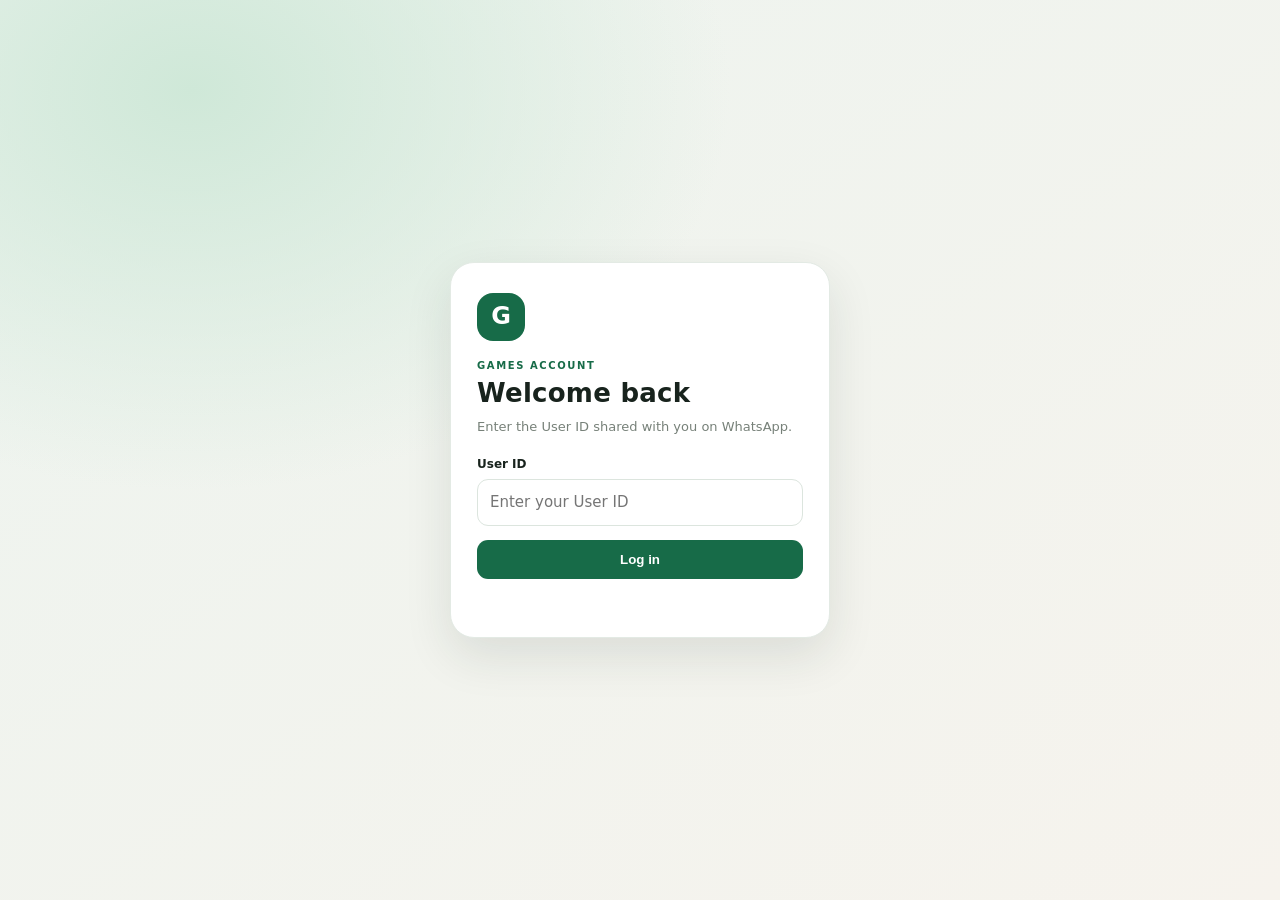
<file: index.html>
<!doctype html>
<html lang="en">
<head>
<meta charset="utf-8"><meta name="viewport" content="width=device-width, initial-scale=1">
<title>Games · Share Market</title><link rel="stylesheet" href="style.css">
</head><body><section class="login-screen" id="loginScreen"><form class="login-card" id="loginForm"><div class="login-mark">G</div><p class="login-kicker">GAMES ACCOUNT</p><h1>Welcome back</h1><p class="login-copy">Enter the User ID shared with you on WhatsApp.</p><label for="userId">User ID</label><input id="userId" name="userId" type="text" autocomplete="username" placeholder="Enter your User ID" required><button class="login-button" id="loginButton" type="submit">Log in</button><p class="login-status" id="loginStatus" role="status" aria-live="polite"></p></form></section>
<main class="phone" id="appShell" hidden><header class="top"><h1>GAMES</h1><div class="balance"><span class="money-icon">$</span><span>Balance <b id="balance">2000</b></span></div><button class="deposit-open" id="depositOpen" type="button" aria-label="Add deposit" title="Deposit">+</button><div class="menu-wrap"><button class="dots" id="menuBtn" aria-label="Menu">⋮</button><div class="menu" id="menu"><button data-action="sell">My shares</button><button data-action="buy">Buy shares</button><button data-action="withdraw">Withdraw</button></div></div></header><section class="intro"><h2>Pick your style</h2><p>Buy clothing shares with coins. Sell any share you own.</p><button class="update-btn" id="updateBtn">✦ New update</button></section><div class="section-title">T-shirts <small>10 products</small></div><section class="grid" id="shirts"></section><div class="section-title">Pants <small>10 products</small></div><section class="grid" id="pants"></section><div class="notice">New members get <b>20 coins</b> to start. Your balance updates when you buy or sell shares.</div><nav class="bottom"><span>‹</span><span class="active">▦</span><span>☰</span><span>□</span></nav></main><div class="modal-back" id="modalBack"><div class="modal"><h3 id="modalTitle">Withdraw coins</h3><p id="modalText">Select an amount to withdraw. Minimum withdrawal is $20.</p><div class="modal-row"><select id="withdrawAmount" aria-label="Select withdrawal amount"><option value="">Select amount</option><option value="20">$20</option><option value="50">$50</option><option value="100">$100</option><option value="200">$200</option><option value="300">$300</option></select><button class="buy" id="withdrawBtn">Continue</button><button class="sell cancel" id="cancelBtn">Close</button></div></div></div><div class="modal-back" id="sharesBack"><div class="modal"><h3>My shares</h3><p>Your purchased shares and their current sell prices.</p><div id="mySharesList"></div><div class="modal-row"><button class="sell cancel" id="sharesClose">Close</button></div></div></div><div class="modal-back" id="updateBack"><div class="modal"><h3>New update</h3><p>20 clothing share products are now available: 10 T-shirts and 10 pants, priced from 10 to 450 coins. Buy shares when you have enough balance, then sell them from My shares.</p><div class="modal-row"><button class="sell cancel" id="updateClose">Close</button></div></div></div><div class="toast" id="toast"></div>
<script src="script.js" defer></script></body></html>
</file>
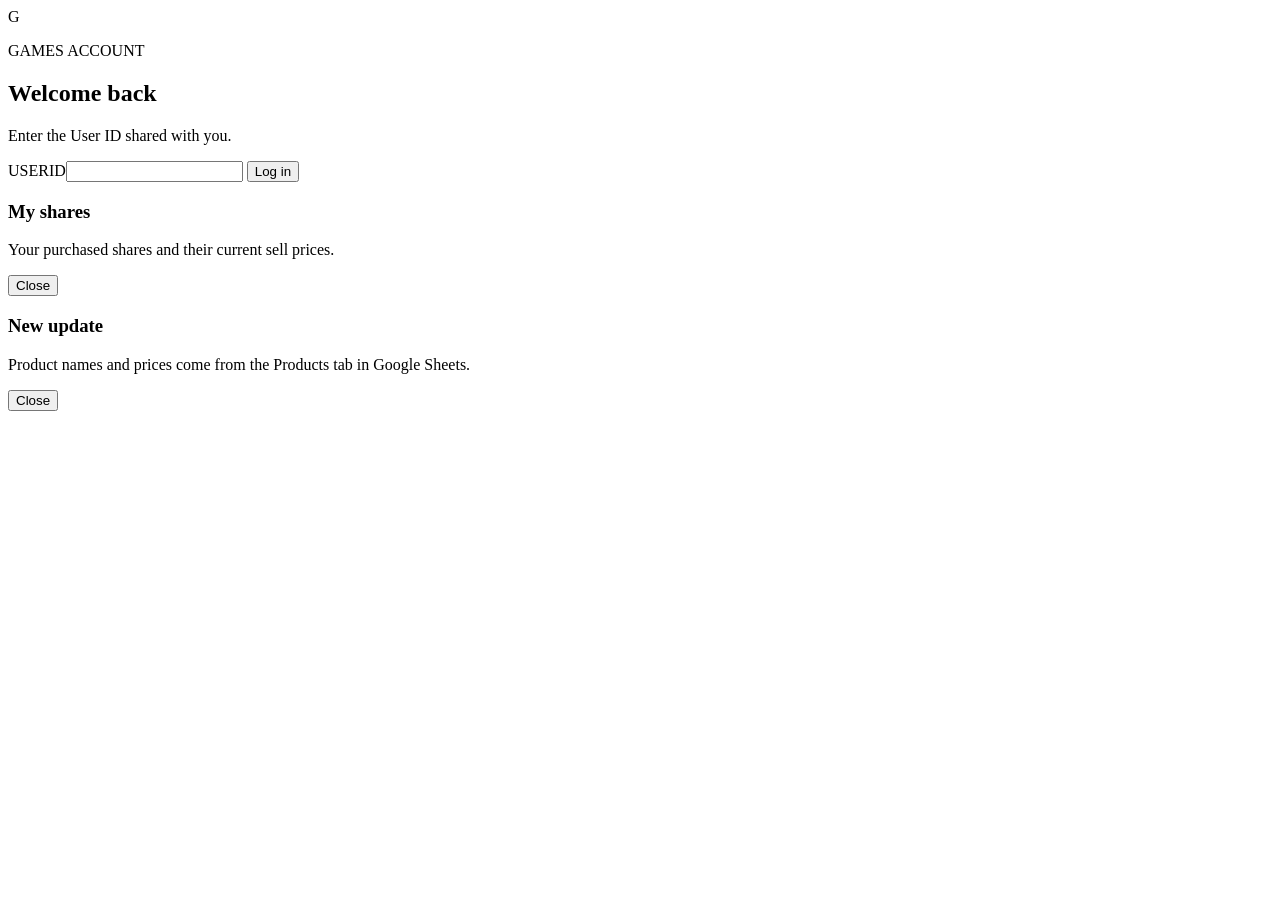
<file: 01tradin.html>
<!doctype html>
<html lang="en">
<head>
<meta charset="utf-8">
<meta name="viewport" content="width=device-width, initial-scale=1">
<title>Games · Share Market</title>
<?!= include("styles"); ?>
<style>
#appShell[hidden]{display:none!important}
#appShell:not([hidden]){display:flex!important;flex-direction:column;align-items:stretch;width:min(440px,100%)}
.intro{width:calc(100% - 28px);height:auto;min-height:0;margin:10px auto 6px;padding:12px 14px;display:flex;flex-wrap:wrap;align-items:center;justify-content:space-between;gap:6px;box-sizing:border-box}
.intro h2{font-size:17px;margin:0}.intro p{width:100%;margin:0;color:var(--muted);font-size:13px}
.phone{min-height:100vh;padding-bottom:78px;overflow:visible}
.grid{grid-template-columns:repeat(2,minmax(0,1fr));align-items:start}.card{min-width:0}
</style>
</head>
<body>
<section class="login-screen" id="loginScreen">
  <form class="login-card" id="loginForm">
    <div class="login-mark">G</div><p class="login-kicker">GAMES ACCOUNT</p>
    <h1>Welcome back</h1><p class="login-copy">Enter the User ID shared with you.</p>
    <label for="userId">USERID</label><input id="userId" name="userId" type="text" autocomplete="username" required>
    <button class="login-button" id="loginButton" type="submit">Log in</button>
    <p class="login-status" id="loginStatus" role="status" aria-live="polite"></p>
  </form>
</section>
<main class="phone" id="appShell" hidden>
  <header class="top">
    <h1>GAMES</h1><div class="balance"><span class="money-icon">$</span><span>Balance <b id="balance">0</b></span></div>
    <div class="menu-wrap"><button class="dots" id="menuBtn" aria-label="Menu">⋮</button>
      <div class="menu" id="menu"><button data-action="shares">My shares</button><button data-action="buy">Buy shares</button><button data-action="logout">Log out</button></div>
    </div>
  </header>
  <section class="intro"><h2>Pick your style</h2><p>Buy clothing shares with coins. Sell any share you own.</p><button class="update-btn" id="updateBtn">✦ New update</button></section>
  <div class="section-title">T-shirts <small id="shirtCount">0 products</small></div><section class="grid" id="shirts"></section>
  <div class="section-title">Pants <small id="pantsCount">0 products</small></div><section class="grid" id="pants"></section>
  <div class="notice">Your balance, purchased products and share quantities are saved in Google Sheets.</div>
  <nav class="bottom"><span>‹</span><span class="active">▦</span><span>☰</span><span>□</span></nav>
</main>
<div class="modal-back" id="sharesBack"><div class="modal"><h3>My shares</h3><p>Your purchased shares and their current sell prices.</p><div id="mySharesList"></div><div class="modal-row"><button class="sell cancel" data-close="sharesBack">Close</button></div></div></div>
<div class="modal-back" id="updateBack"><div class="modal"><h3>New update</h3><p>Product names and prices come from the Products tab in Google Sheets.</p><div class="modal-row"><button class="sell cancel" data-close="updateBack">Close</button></div></div></div>
<div class="toast" id="toast"></div>
<?!= include("client"); ?>
</body>
</html>
</file>
<file: style.css>
:root{--ink:#18231d;--muted:#778179;--line:#e5ebe6;--green:#176b48;--mint:#eaf5ed;--bg:#f5f7f4;--gold:#a76b08}*{box-sizing:border-box}body{margin:0;background:#edf1ec;color:var(--ink);font:15px/1.4 Inter,system-ui,-apple-system,"Segoe UI",sans-serif}.phone{max-width:440px;min-height:100vh;margin:auto;background:var(--bg);position:relative;padding-bottom:78px;box-shadow:0 0 40px #1b32251a}.status{height:34px;padding:8px 22px 0;font-size:12px;font-weight:700;display:flex;justify-content:space-between}.top{display:flex;align-items:center;justify-content:space-between;padding:13px 20px 16px;background:white;border-bottom:1px solid var(--line)}h1{margin:0;font-size:22px;letter-spacing:.01em}.balance{display:flex;align-items:center;gap:8px;background:#fff8e8;border:1px solid #f2e5c4;border-radius:14px;padding:8px 11px;font-size:13px}.coin{display:inline-grid;place-items:center;background:#f4c455;color:#704a04;width:21px;height:21px;border-radius:50%;font-weight:900;font-size:12px}.menu-wrap{position:relative}.dots{border:0;background:#f3f5f3;border-radius:12px;width:38px;height:38px;font-size:22px;cursor:pointer;color:#36463b}.menu{display:none;position:absolute;z-index:4;right:0;top:44px;width:152px;padding:6px;background:white;border:1px solid var(--line);border-radius:13px;box-shadow:0 12px 30px #17291e21}.menu.open{display:block}.menu button{width:100%;border:0;background:white;text-align:left;padding:10px;border-radius:8px;cursor:pointer}.menu button:hover{background:var(--bg)}.intro{padding:18px 20px 8px}.intro h2{font-size:17px;margin:0 0 3px}.intro p{margin:0;color:var(--muted);font-size:13px}.section-title{padding:11px 20px 10px;font-weight:750;font-size:14px;display:flex;justify-content:space-between}.section-title small{color:var(--muted);font-weight:500}.grid{display:grid;grid-template-columns:1fr 1fr;gap:12px;padding:0 14px}.card{background:white;border:1px solid var(--line);border-radius:18px;overflow:hidden;box-shadow:0 3px 10px #1d392109}.art{height:135px;display:grid;place-items:center;position:relative;background:linear-gradient(145deg,#eaf3ec,#d9e8dc)}.art.pants{background:linear-gradient(145deg,#f2eee7,#e6dfd3)}.art svg{height:108px;width:100px;filter:drop-shadow(0 8px 5px #18231d20)}.tag{position:absolute;top:10px;left:10px;background:#ffffffd9;border-radius:20px;padding:4px 8px;font-size:10px;font-weight:750;color:#405246}.details{padding:11px 11px 12px}.name{font-weight:750;font-size:14px}.sub{font-size:11px;color:var(--muted);margin-top:2px}.price-row{display:flex;align-items:center;justify-content:space-between;margin-top:11px}.price{font-weight:800;font-size:14px;display:flex;align-items:center;gap:5px}.price .coin{width:17px;height:17px;font-size:10px}.buy,.sell{border:0;border-radius:9px;padding:7px 12px;font-weight:750;cursor:pointer}.buy{background:var(--green);color:white}.buy:disabled{background:#dce4de;color:#829087;cursor:not-allowed}.owned-row{margin-top:9px;padding-top:9px;border-top:1px solid #edf0ed;display:flex;justify-content:space-between;align-items:center;font-size:11px;color:var(--muted)}.sell{background:#f1f6f2;color:var(--green);padding:6px 10px}.sell:hover{background:#e4f1e7}.notice{margin:15px 14px;padding:12px 14px;border-radius:14px;background:#eef4ef;color:#55665a;font-size:12px}.bottom{position:fixed;bottom:0;left:50%;transform:translateX(-50%);width:min(440px,100%);height:68px;background:#fff;border-top:1px solid var(--line);display:flex;align-items:center;justify-content:space-around;color:#738078}.bottom span{font-size:22px}.bottom .active{color:var(--green)}.modal-back{display:none;position:fixed;inset:0;background:#10201770;z-index:8;align-items:center;justify-content:center;padding:20px}.modal-back.show{display:flex}.modal{width:min(360px,100%);background:white;border-radius:20px;padding:22px;box-shadow:0 20px 60px #0003}.modal h3{margin:0 0 8px}.modal p{color:var(--muted);font-size:13px}.modal-row{display:flex;gap:10px;margin-top:16px}.modal input{min-width:0;flex:1;padding:11px;border:1px solid var(--line);border-radius:10px;font:inherit}.modal .cancel{background:#f0f3f0;color:#314137}.toast{position:fixed;z-index:10;left:50%;bottom:85px;transform:translateX(-50%);background:#1a2a20;color:white;padding:10px 16px;border-radius:22px;font-size:13px;opacity:0;pointer-events:none;transition:.2s;white-space:nowrap}.toast.show{opacity:1}

body{background:radial-gradient(ellipse at 10% 8%,#d2ebda,transparent 35%),radial-gradient(ellipse at 90% 30%,#eadcc6,transparent 32%),linear-gradient(135deg,#e9f0eb,#dfe8e2);background-attachment:fixed}.phone{background:linear-gradient(160deg,#fafcf9,#edf4ef 50%,#f8f4ed);box-shadow:0 0 50px #1b32252a}.top,.bottom{background:#ffffffdf;backdrop-filter:blur(12px)}.card{box-shadow:0 6px 18px #1d39210c;transition:transform .18s}.card:hover{transform:translateY(-2px)}.update-btn{border:1px solid #c8ded0;background:#eef7f0;color:#176b48;border-radius:10px;padding:7px 10px;font-weight:700;cursor:pointer}.owned-card{display:flex;justify-content:space-between;align-items:center;padding:10px 0;border-bottom:1px solid #edf0ed;gap:12px}.owned-card:last-child{border-bottom:0}.owned-card small{display:block;color:#778179;margin-top:3px}

.top{width:100%;max-width:440px;height:35px;min-height:35px;flex:0 0 35px;padding:4px 14px;box-sizing:border-box}.top h1{font-size:19px}.top .balance{gap:5px;padding:5px 7px;font-size:11px}.top .money-icon{width:19px;height:19px;font-size:12px}.top .dots{width:30px;height:28px;font-size:18px}.menu-wrap{gap:2px}.menu-wrap .update-btn{padding:3px 5px;font-size:8px}

.intro{width:min(412px,calc(100% - 28px));height:30px;min-height:30px;margin:0 auto;padding:0;box-sizing:border-box;display:flex;align-items:center}.intro-stats{width:100%;height:30px;margin:0;padding:0;display:flex;align-items:center;justify-content:space-between}.intro-stats b{font-size:12px;line-height:1}.intro-stats b span{display:inline;margin:0 0 0 4px;font-size:12px}.intro-stats strong{padding:3px 7px;font-size:10px}

.phone>.top{position:relative;z-index:30;overflow:visible}.phone>.top .menu-wrap{position:relative;z-index:31}.phone>.top .menu{position:absolute;z-index:32;top:35px;right:0}

/* Hide the mobile status strip; bring the game header to the top. */
.phone>.top{margin-top:0;padding-top:6px}


/* User ID login gate */
#appShell[hidden]{display:none!important}.login-screen{min-height:100dvh;display:grid;place-items:center;padding:24px;background:radial-gradient(ellipse at 15% 10%,#cfe8d8,transparent 35%),linear-gradient(145deg,#edf4ef,#f6f3ed)}.login-card{width:min(100%,380px);padding:30px 26px;background:#fff;border:1px solid #e3eae4;border-radius:24px;box-shadow:0 18px 48px #1b32251c}.login-mark{width:48px;height:48px;border-radius:16px;background:#176b48;color:white;display:grid;place-items:center;font-size:24px;font-weight:800}.login-kicker{margin:18px 0 2px;color:#176b48;font-size:10px;font-weight:800;letter-spacing:.16em}.login-card h1{font-size:26px;margin:0}.login-copy{font-size:13px;color:#778179;margin:7px 0 20px}.login-card label{display:block;font-size:12px;font-weight:700;margin-bottom:6px}.login-card input{width:100%;padding:12px;border:1px solid #dce5de;border-radius:11px;font:inherit;outline:none}.login-card input:focus{border-color:#176b48;box-shadow:0 0 0 3px #176b4818}.login-button{width:100%;margin-top:14px;padding:12px;border:0;border-radius:11px;background:#176b48;color:#fff;font-weight:750}.login-button:disabled{opacity:.65}.login-status{min-height:18px;font-size:12px;color:#b42318;margin:10px 0 0}


#loginScreen[hidden]{display:none!important}#appShell:not([hidden]){display:flex!important}

.share-picker{min-width:0;max-width:118px;padding:7px 5px;border:1px solid #dce5de;border-radius:9px;background:#fff;color:#18231d;font-size:11px}.card .price-row{gap:5px}.owned-row .sell{font-size:10px;padding:5px 7px}

.modal select{min-width:120px;flex:1;padding:10px;border:1px solid var(--line);border-radius:9px;background:white;color:var(--ink)}

.deposit-open{width:23px;height:23px;display:grid;place-items:center;padding:0;border:1px solid #c8ded0;border-radius:7px;background:#eef7f0;color:#176b48;font-size:18px;font-weight:700;line-height:1;flex:0 0 auto}.top{gap:5px}.balance{gap:4px}.modal select{min-width:120px;flex:1;padding:10px;border:1px solid var(--line);border-radius:9px;background:white;color:var(--ink)}

#depositDetailsForm label{display:block;margin:10px 0 0;font-size:12px;font-weight:700}#depositDetailsForm input{width:100%;margin-top:5px;padding:10px;border:1px solid var(--line);border-radius:9px;font:inherit}


#withdrawalDetailsForm label{display:block;margin:0 0 9px;font-size:12px;font-weight:700}#withdrawalDetailsForm input{width:100%;margin-top:4px;padding:9px;border:1px solid var(--line);border-radius:9px;font:inherit}.form-grid{display:grid;grid-template-columns:1fr 1fr;gap:0 10px}.form-grid .full-width{grid-column:1/-1}

.art-price{position:absolute;top:10px;right:10px;padding:5px 8px;border:1px solid #f0dfb9;border-radius:20px;background:#fff8e8;color:#8a5a08;font-size:10px;font-weight:800;white-space:nowrap;box-shadow:0 2px 7px #18231d12}
</file>
